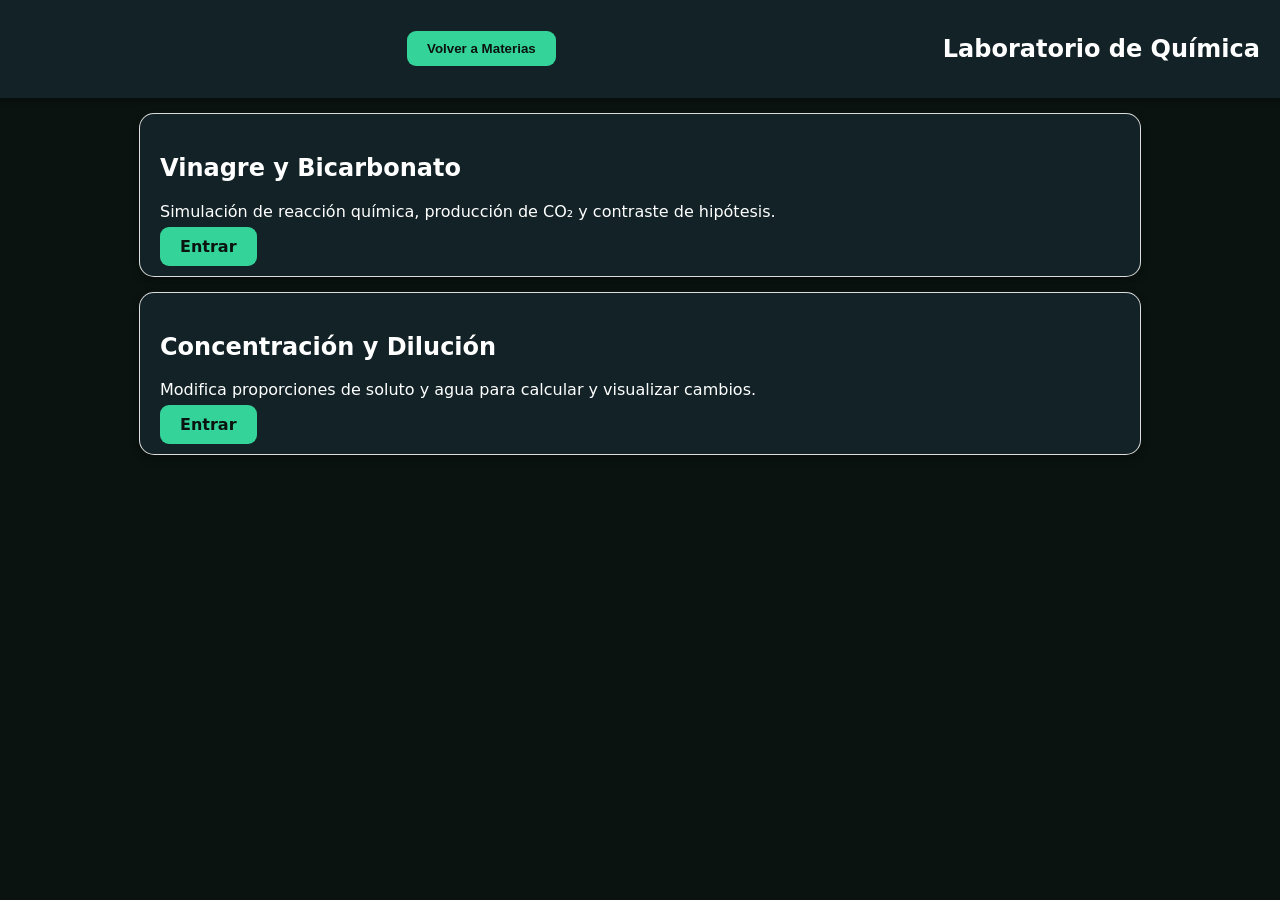
<file: index.html>
<!DOCTYPE html>
<html lang="es">
<head>
    <meta charset="UTF-8">
    <meta name="viewport" content="width=device-width, initial-scale=1.0">
    <title>Laboratorio de Química - LabPocket</title>
    <link rel="stylesheet" href="../styles.css">
</head>
<body>
    <div id="app-container">
        <!-- Navegación para volver al inicio -->
        <nav class="lab-nav">
            <button class="btn-back" onclick="location.href='../index.html'">Volver a Materias</button>
            <h2>Laboratorio de Química</h2>
        </nav>

        
        
            <div class="subject-card active" onclick="location.href='bicarbonato.html'">
                <h2>Vinagre y Bicarbonato</h2>
                <p>Simulación de reacción química, producción de CO₂ y contraste de hipótesis.</p>
                <span class="badge available">Entrar</span>
            </div>
            
            <div class="subject-card active" onclick="location.href='dilucion.html'">
                <h2>Concentración y Dilución</h2>
                <p>Modifica proporciones de soluto y agua para calcular y visualizar cambios.</p>
                <span class="badge available">Entrar</span>
            </div>
        
    </div>
</body>
</html>
</file>
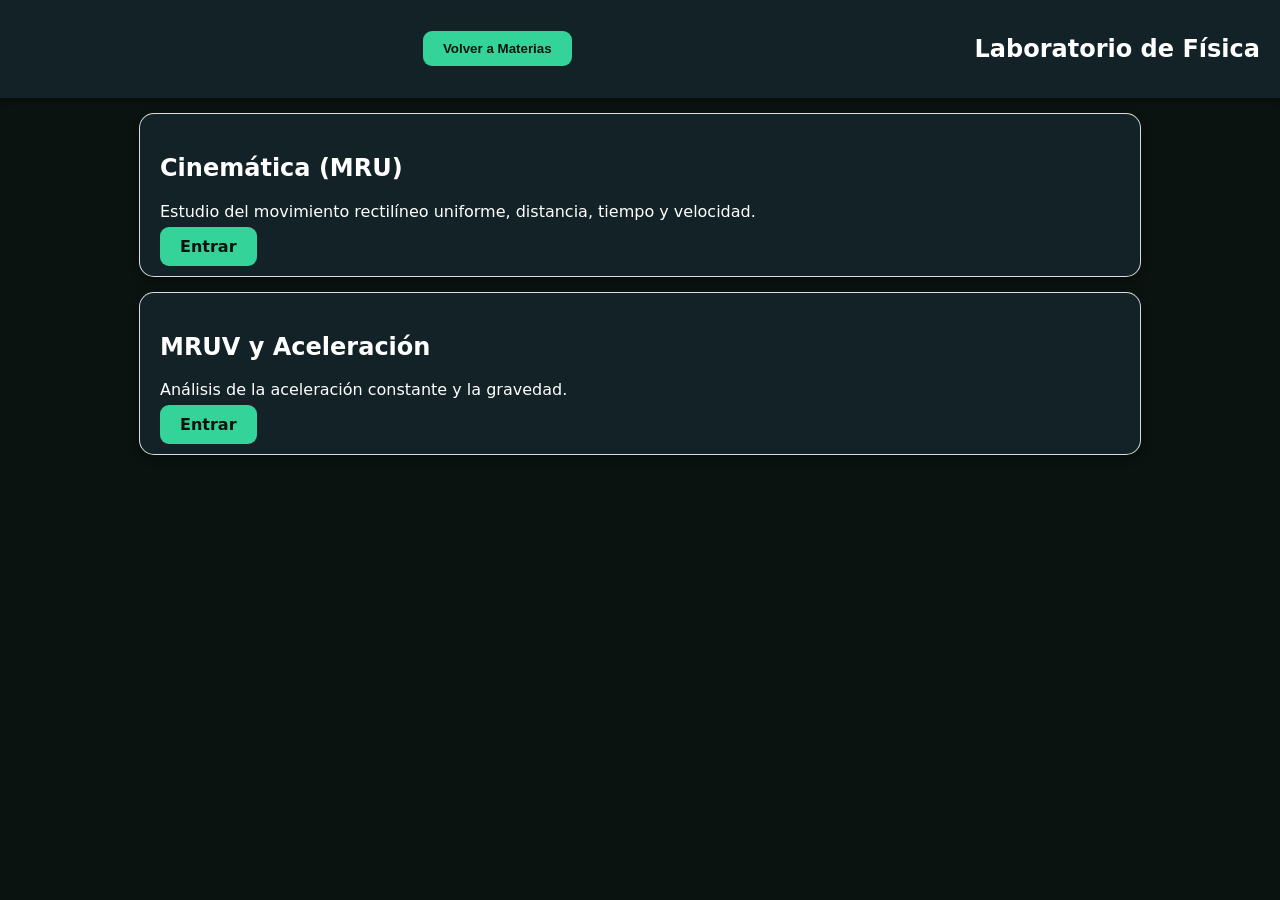
<file: fisica/index.html>
<!DOCTYPE html>
<html lang="es">
<head>
    <meta charset="UTF-8">
    <meta name="viewport" content="width=device-width, initial-scale=1.0">
    <title>Laboratorio de Física</title>
    <link rel="stylesheet" href="../styles.css">
</head>
<body>
    <div id="app-container">
        <!-- Barra de navegación para volver al inicio global -->
        <nav class="lab-nav">
            <button class="btn-back" onclick="location.href='../index.html'">Volver a Materias</button>
            <h2>Laboratorio de Física</h2>
        </nav>

        
        
            <div class="subject-card active" onclick="location.href='mru.html'">
                <h2>Cinemática (MRU)</h2>
                <p>Estudio del movimiento rectilíneo uniforme, distancia, tiempo y velocidad.</p>
                <span class="badge available">Entrar</span>
            </div>

            <!-- Tema futuro preparado -->
            <div class="subject-card disabled">
                <h2>MRUV y Aceleración</h2>
                <p>Análisis de la aceleración constante y la gravedad.</p>
                <span class="badge locked">Entrar</span>
            </div>
        
    </div>
</body>
</html>
</file>
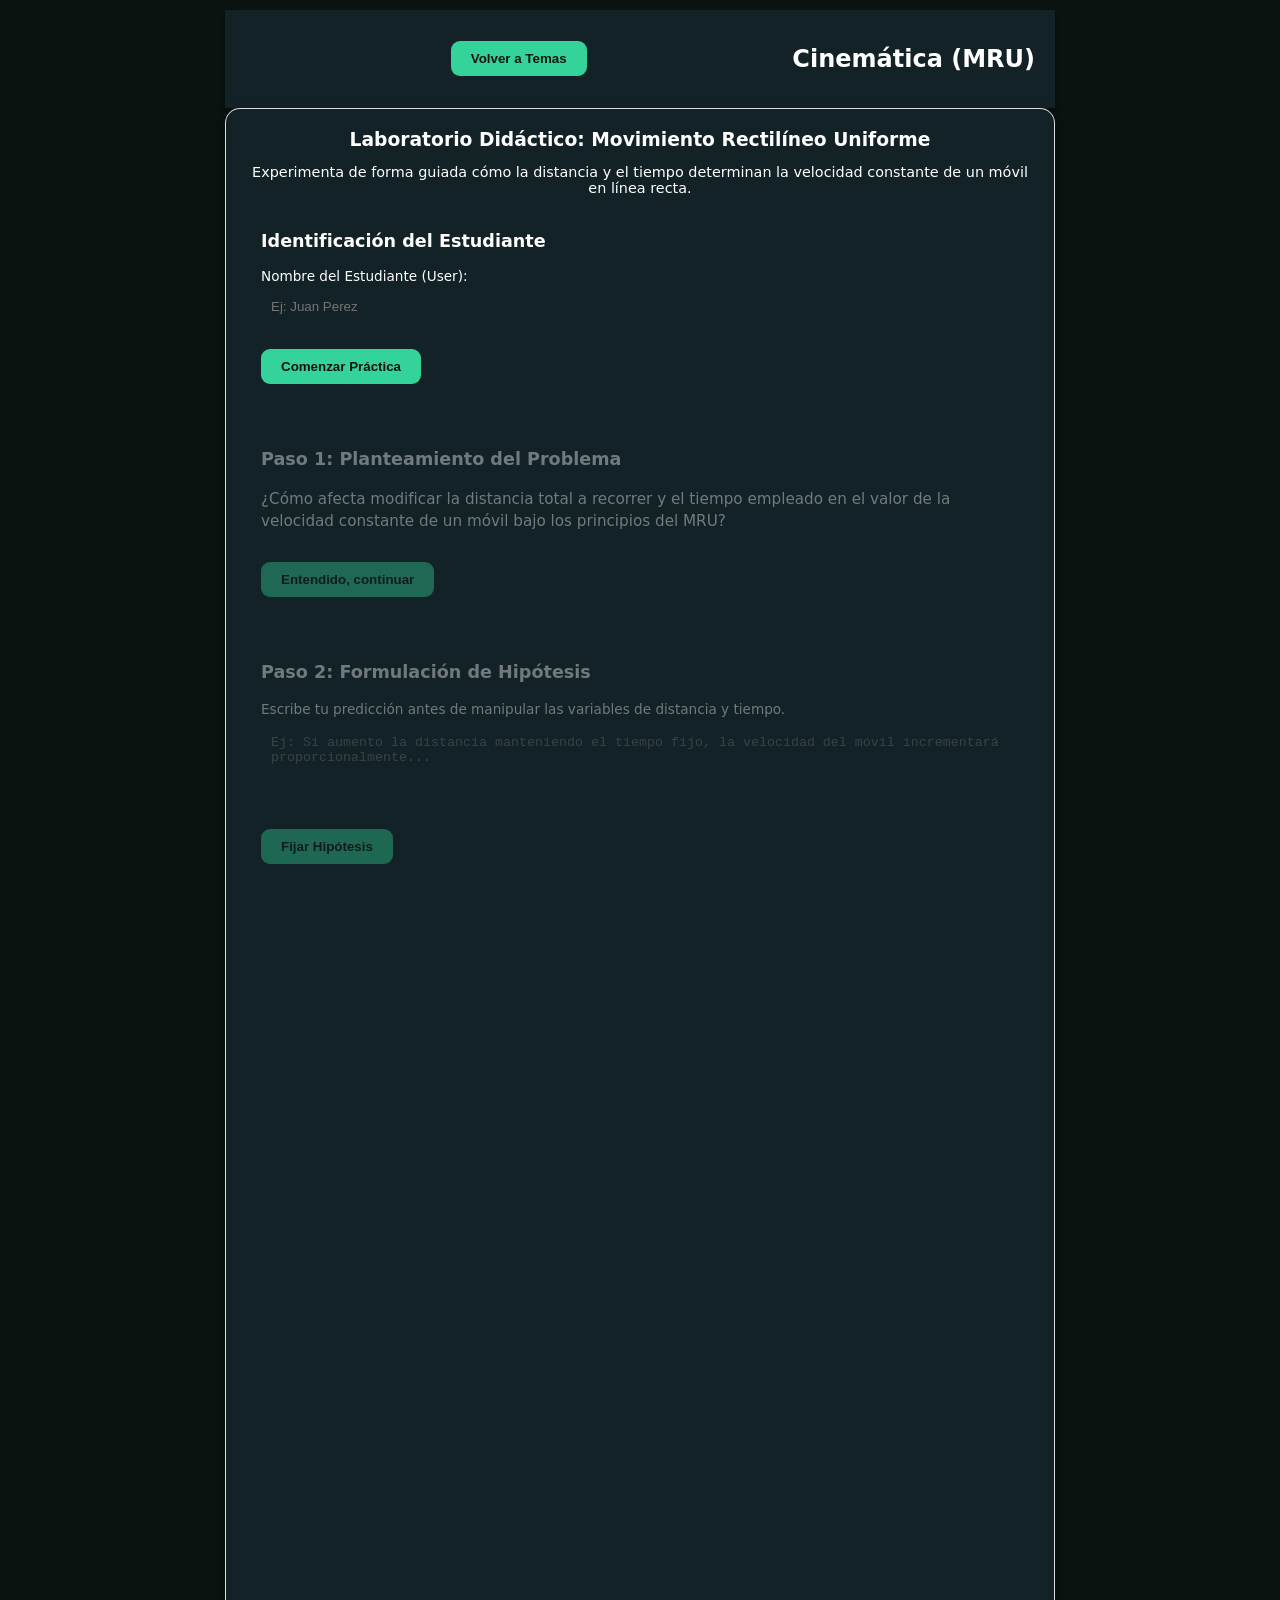
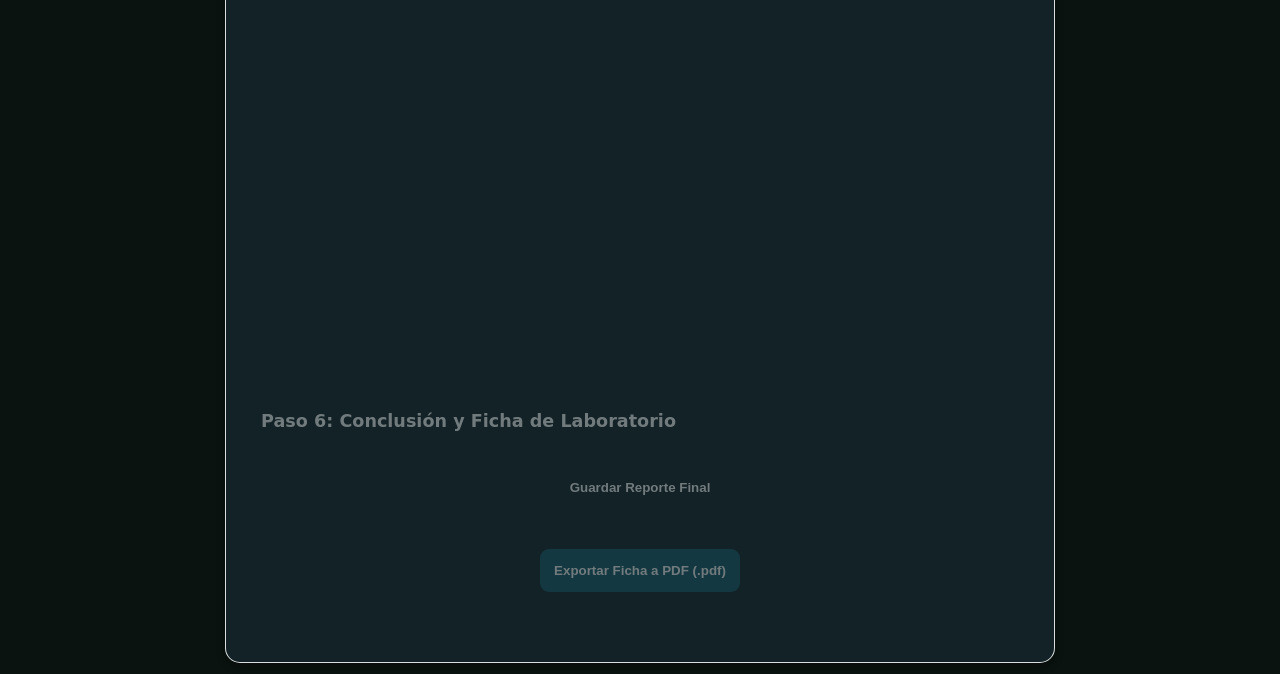
<file: fisica/mru.html>
<!DOCTYPE html>
<html lang="es">
<head>
    <meta charset="UTF-8">
    <meta name="viewport" content="width=device-width, initial-scale=1.0">
    <title>Laboratorio - Cinemática (MRU)</title>
    <link rel="stylesheet" href="../styles.css">
    <style>
        .experiment-card { max-width: 850px; width: 100%; margin: 0 auto; text-align: left; box-sizing: border-box; }
        .experiment-card h3 { text-align: center; color: var(--accent-cyan); margin-bottom: 5px; }
        .step-box { background: var(--bg-color); border: 1px solid var(--border-color); padding: 15px; border-radius: 10px; margin-bottom: 20px; box-sizing: border-box; overflow: hidden; }
        .step-title { color: var(--accent-purple); font-weight: bold; margin-bottom: 12px; font-size: 1.1rem; border-bottom: 1px solid var(--border-color); padding-bottom: 5px; }
        
        .lab-workspace-grid {
            display: grid;
            grid-template-columns: 1fr 1fr;
            gap: 15px;
            align-items: center;
            width: 100%;
            box-sizing: border-box;
        }
        @media (max-width: 768px) {
            .lab-workspace-grid { grid-template-columns: 1fr; }
            body { padding: 10px; }
            .experiment-card { padding: 5px; }
        }
        .canvas-container {
            display: flex;
            flex-direction: column;
            align-items: center;
            background: rgba(13, 17, 23, 0.6);
            border: 1px solid var(--border-color);
            padding: 10px;
            border-radius: 8px;
            width: 100%;
            box-sizing: border-box;
            overflow: hidden;
        }
        canvas {
            max-width: 100%;
            height: auto;
        }
        .formula-box {
            background: var(--bg-color);
            border: 1px solid var(--border-color);
            padding: 12px;
            border-radius: 8px;
            text-align: center;
            font-size: 1.2rem;
            color: var(--accent-cyan);
            margin-bottom: 20px;
            font-family: monospace;
        }
        .input-group {
            display: flex;
            gap: 10px;
            align-items: center;
            margin-bottom: 15px;
        }
        .input-group input[type="number"] {
            background: var(--card-bg);
            border: 1px solid var(--border-color);
            color: white;
            padding: 8px;
            border-radius: 6px;
            font-size: 1rem;
            width: 90px;
            text-align: center;
        }
    </style>
</head>
<body>

    <div id="app-container" style="width: 100%; max-width: 850px; margin: 0 auto; box-sizing: border-box; padding: 10px;">
        <!-- Barra de navegación -->
        <nav class="lab-nav">
            <button class="btn-back" onclick="location.href='index.html'">Volver a Temas</button>
            <h2>Cinemática (MRU)</h2>
        </nav>

        <!-- Contenedor del experimento -->
        <main class="experiment-card">
            <h3>Laboratorio Didáctico: Movimiento Rectilíneo Uniforme</h3>
            <p style="color: var(--text-secondary); text-align: center; margin-bottom: 20px; font-size: 0.9rem;">
                Experimenta de forma guiada cómo la distancia y el tiempo determinan la velocidad constante de un móvil en línea recta.
            </p>

            <!-- REGISTRO DE USUARIO -->
            <div class="step-box" id="box-user">
                <div class="step-title">Identificación del Estudiante</div>
                <label style="display:block; font-size: 0.85rem; color: var(--text-secondary); margin-bottom: 5px;">Nombre del Estudiante (User):</label>
                <input type="text" id="input-username" placeholder="Ej: Juan Perez" style="width: 100%; padding: 10px; background: var(--card-bg); border: 1px solid var(--border-color); color: white; border-radius: 6px; margin-bottom: 10px; box-sizing: border-box;">
                <button class="btn-action" onclick="iniciarSesion()">Comenzar Práctica</button>
            </div>

            <!-- PASO 1: PROBLEMA -->
            <div class="step-box locked-step" id="step-1" style="opacity: 0.4; pointer-events: none;">
                <div class="step-title">Paso 1: Planteamiento del Problema</div>
                <p style="font-size: 0.95rem; line-height: 1.4; color: var(--text-primary);">
                    ¿Cómo afecta modificar la distancia total a recorrer y el tiempo empleado en el valor de la velocidad constante de un móvil bajo los principios del MRU?
                </p>
                <button class="btn-action" style="margin-top: 15px;" onclick="completarPaso1()">Entendido, continuar</button>
            </div>

            <!-- PASO 2: HIPÓTESIS -->
            <div class="step-box locked-step" id="step-2" style="opacity: 0.4; pointer-events: none;">
                <div class="step-title">Paso 2: Formulación de Hipótesis</div>
                <p style="font-size: 0.85rem; color: var(--text-secondary); margin-bottom: 8px;">
                    Escribe tu predicción antes de manipular las variables de distancia y tiempo.
                </p>
                <textarea id="input-hipotesis" placeholder="Ej: Si aumento la distancia manteniendo el tiempo fijo, la velocidad del móvil incrementará proporcionalmente..." style="width: 100%; height: 75px; padding: 10px; background: var(--card-bg); border: 1px solid var(--border-color); color: white; border-radius: 6px; resize: none; margin-bottom: 10px; box-sizing: border-box;"></textarea>
                <button class="btn-action" id="btn-fijar-hipotesis" onclick="fijarHipotesis()">Fijar Hipótesis</button>
            </div>

            <!-- PASO 3: EXPERIMENTACIÓN Y ANIMACIÓN -->
            <div id="step-3" class="step-box locked-step" style="opacity: 0.4; pointer-events: none;">
                <div class="step-title">Paso 3: Experimentación (Simulación MRU)</div>
                
                <div class="formula-box">
                    Fórmula: <strong>v = d / t</strong>
                </div>

                <div class="lab-workspace-grid">
                    <div class="controls-panel">
                        <label style="display:block; margin-bottom: 5px; color: var(--text-secondary);">Distancia (metros):</label>
                        <div class="input-group">
                            <input type="number" id="num-distancia" value="100" min="10" max="1000" oninput="sincronizarDesdeInput('distancia')">
                            <span style="color:var(--accent-cyan); font-weight:bold;">m</span>
                        </div>
                        <input type="range" id="range-distancia" min="20" max="500" step="10" value="100" style="width:100%; margin-bottom: 15px;" oninput="sincronizarDesdeRange('distancia')">

                        <label style="display:block; margin-bottom: 5px; color: var(--text-secondary);">Tiempo (segundos):</label>
                        <div class="input-group">
                            <input type="number" id="num-tiempo" value="10" min="1" max="120" oninput="sincronizarDesdeInput('tiempo')">
                            <span style="color:var(--accent-cyan); font-weight:bold;">s</span>
                        </div>
                        <input type="range" id="range-tiempo" min="2" max="50" step="1" value="10" style="width:100%; margin-bottom: 20px;" oninput="sincronizarDesdeRange('tiempo')">

                        <button class="btn-action" style="width: 100%; padding: 14px;" onclick="ejecutarAnimacionMRU()">🚗 Iniciar Animación y Calcular</button>
                    </div>

                    <div class="canvas-container">
                        <h4 style="color:var(--accent-cyan); margin-bottom:10px; font-size:0.95rem;">Simulación de Pista Rectilínea</h4>
                        <canvas id="mruCanvas" width="300" height="150"></canvas>
                        <p style="font-size:0.8rem; color: var(--text-secondary); margin-top: 8px;" id="status-mru-texto">Velocidad: 10.00 m/s</p>
                    </div>
                </div>
            </div>

            <!-- PASO 4: OBSERVACIÓN -->
            <div id="step-4" class="step-box locked-step" style="opacity: 0.4; pointer-events: none;">
                <div class="step-title">Paso 4: Observación de Resultados</div>
                <div id="datos-experimentales" style="background: var(--card-bg); padding: 12px; border-radius: 6px; margin-bottom: 12px; font-size: 0.9rem; color: var(--accent-cyan); word-break: break-word;"></div>
                <p style="font-size: 0.85rem; color: var(--text-secondary); margin-bottom: 8px;">
                    Redacta tus observaciones basadas en la simulación:
                </p>
                <textarea id="input-observacion" placeholder="Describe el comportamiento del móvil en la pista y la velocidad calculada..." style="width: 100%; height: 75px; padding: 10px; background: var(--card-bg); border: 1px solid var(--border-color); color: white; border-radius: 6px; resize: none; margin-bottom: 10px; box-sizing: border-box;"></textarea>
                <button class="btn-action" onclick="guardarObservacion()">Guardar Observación</button>
            </div>

            <!-- PASO 5: ANÁLISIS -->
            <div id="step-5" class="step-box locked-step" style="opacity: 0.4; pointer-events: none;">
                <div class="step-title">Paso 5: Análisis Crítico</div>
                <p style="font-size: 0.85rem; color: var(--text-secondary); margin-bottom: 8px;">
                    Contrasta tu observación con tu hipótesis inicial:
                </p>
                <textarea id="input-analisis" placeholder="Explica si tu predicción inicial fue correcta..." style="width: 100%; height: 75px; padding: 10px; background: var(--card-bg); border: 1px solid var(--border-color); color: white; border-radius: 6px; resize: none; margin-bottom: 10px; box-sizing: border-box;"></textarea>
                <button class="btn-action" onclick="guardarAnalisis()">Validar Análisis</button>
            </div>

            <!-- PASO 6: CONCLUSIÓN Y EXPORTACIÓN -->
            <div id="step-6" class="step-box locked-step" style="opacity: 0.4; pointer-events: none; border-color: var(--success);">
                <div class="step-title" style="color: var(--success);">Paso 6: Conclusión y Ficha de Laboratorio</div>
                <p id="texto-conclusion" style="font-size: 0.95rem; line-height: 1.5; margin-bottom: 15px; word-break: break-word;"></p>
                
                <div style="display: flex; flex-direction: column; gap: 10px;">
                    <button class="btn-action" style="background-color: var(--success); color: white; padding: 14px;" onclick="alert('¡Ficha de cinemática guardada correctamente en el dispositivo!')">Guardar Reporte Final</button>
                    
                    <button class="btn-action" style="background-color: #175b6a; color: white; padding: 14px;" onclick="exportarReporteMRUWord()">
                        Exportar Ficha a PDF (.pdf)
                    </button>
                </div>
            </div>
        </main>
    </div>

    <!-- Lógica JavaScript e Interactiva -->
    <script>
        let username = "";
        const canvas = document.getElementById('mruCanvas');
        const ctx = canvas.getContext('2d');

        function iniciarSesion() {
            username = document.getElementById('input-username').value;
            if(!username.trim()) {
                alert('Por favor, ingresa tu nombre de usuario para comenzar.');
                return;
            }
            document.getElementById('box-user').style.opacity = '0.6';
            document.getElementById('box-user').style.pointerEvents = 'none';
            
            let s1 = document.getElementById('step-1');
            s1.style.opacity = '1';
            s1.style.pointerEvents = 'auto';
            s1.scrollIntoView({ behavior: 'smooth' });
        }

        function completarPaso1() {
            let s1 = document.getElementById('step-1');
            s1.style.opacity = '0.6';
            s1.style.pointerEvents = 'none';

            let s2 = document.getElementById('step-2');
            s2.style.opacity = '1';
            s2.style.pointerEvents = 'auto';
            s2.scrollIntoView({ behavior: 'smooth' });
        }

        function dibujarPista(posicionX = 20) {
            ctx.clearRect(0, 0, canvas.width, canvas.height);

            // Fondo de la pista
            ctx.fillStyle = '#161b22';
            ctx.fillRect(0, 0, canvas.width, canvas.height);

            // Línea de la carretera
            ctx.strokeStyle = '#30363d';
            ctx.lineWidth = 2;
            ctx.beginPath();
            ctx.moveTo(20, 90);
            ctx.lineTo(280, 90);
            ctx.stroke();

            // Líneas discontinuas centrales
            ctx.strokeStyle = '#dda835';
            ctx.setLineDash([8, 8]);
            ctx.beginPath();
            ctx.moveTo(20, 90);
            ctx.lineTo(280, 90);
            ctx.stroke();
            ctx.setLineDash([]);

            // Dibujar el vehículo
            let carW = 40;
            let carH = 20;
            let carY = 80;

            ctx.fillStyle = '#58a6ff';
            ctx.fillRect(posicionX, carY - 12, carW, carH);
            ctx.fillStyle = '#1f6feb';
            ctx.fillRect(posicionX + 8, carY - 20, 22, 10);

            ctx.fillStyle = '#c9d1d9';
            ctx.beginPath();
            ctx.arc(posicionX + 10, carY + 8, 5, 0, Math.PI * 2);
            ctx.arc(posicionX + 30, carY + 8, 5, 0, Math.PI * 2);
            ctx.fill();

            // Marcadores de inicio y meta
            ctx.fillStyle = '#3fb950';
            ctx.fillRect(20, 50, 4, 50);
            ctx.fillStyle = '#f85149';
            ctx.fillRect(276, 50, 4, 50);
        }

        // Sincronización entre input numérico y barra deslizante
        function sincronizarDesdeInput(tipo) {
            let val = parseFloat(document.getElementById(`num-${tipo}`).value);
            if (!isNaN(val)) {
                document.getElementById(`range-${tipo}`).value = val;
                actualizarVariablesEnVivo();
            }
        }

        function sincronizarDesdeRange(tipo) {
            let val = document.getElementById(`range-${tipo}`).value;
            document.getElementById(`num-${tipo}`).value = val;
            actualizarVariablesEnVivo();
        }

        actualizarVariablesEnVivo();

        function actualizarVariablesEnVivo() {
            let d = parseFloat(document.getElementById('num-distancia').value) || 0;
            let t = parseFloat(document.getElementById('num-tiempo').value) || 1;

            if (t <= 0) t = 1;

            let v = d / t;
            document.getElementById('status-mru-texto').innerText = `Velocidad calculada: ${v.toFixed(2)} m/s`;
            dibujarPista(20);
        }

        function fijarHipotesis() {
            let hipotesis = document.getElementById('input-hipotesis').value;
            if(!hipotesis.trim()) {
                alert('Por favor, escribe tu hipótesis antes de fijarla.');
                return;
            }

            let campo = document.getElementById('input-hipotesis');
            campo.disabled = true;
            campo.style.backgroundColor = '#0d1117';
            campo.style.color = 'var(--text-secondary)';

            let s2 = document.getElementById('step-2');
            s2.style.opacity = '0.6';
            s2.style.pointerEvents = 'none';

            let s3 = document.getElementById('step-3');
            s3.style.opacity = '1';
            s3.style.pointerEvents = 'auto';
            s3.scrollIntoView({ behavior: 'smooth' });
        }

        function ejecutarAnimacionMRU() {
            let d = parseFloat(document.getElementById('num-distancia').value);
            let t = parseFloat(document.getElementById('num-tiempo').value);

            if (t <= 0 || isNaN(d) || isNaN(t)) {
                alert('Introduce valores válidos mayores a cero.');
                return;
            }

            let velocidad = d / t;
            let startX = 20;
            let endX = 255;
            let currentX = startX;
            let totalFrames = 60;
            let frame = 0;

            let animTimer = setInterval(() => {
                frame++;
                currentX = startX + (endX - startX) * (frame / totalFrames);
                dibujarPista(currentX);

                if (frame >= totalFrames) {
                    clearInterval(animTimer);

                    let s3 = document.getElementById('step-3');
                    s3.style.opacity = '0.6';
                    s3.style.pointerEvents = 'none';

                    let s4 = document.getElementById('step-4');
                    s4.style.opacity = '1';
                    s4.style.pointerEvents = 'auto';

                    document.getElementById('datos-experimentales').innerHTML = `
                        <b>Datos del Ensayo Registrados:</b><br>
                        • Distancia recorrida: <b>${d} m</b><br>
                        • Tiempo empleado: <b>${t} s</b><br>
                        • Velocidad constante resultante (v = d/t): <b>${velocidad.toFixed(2)} m/s</b>
                    `;
                    s4.scrollIntoView({ behavior: 'smooth' });
                }
            }, 25);
        }

        function guardarObservacion() {
            let obs = document.getElementById('input-observacion').value;
            if(!obs.trim()) {
                alert('Por favor, redacta tu observación.');
                return;
            }
            let s4 = document.getElementById('step-4');
            s4.style.opacity = '0.6';
            s4.style.pointerEvents = 'none';

            let s5 = document.getElementById('step-5');
            s5.style.opacity = '1';
            s5.style.pointerEvents = 'auto';
            s5.scrollIntoView({ behavior: 'smooth' });
        }

        function guardarAnalisis() {
            let analisis = document.getElementById('input-analisis').value;
            if(!analisis.trim()) {
                alert('Por favor, redacta tu análisis.');
                return;
            }
            let s5 = document.getElementById('step-5');
            s5.style.opacity = '0.6';
            s5.style.pointerEvents = 'none';

            let s6 = document.getElementById('step-6');
            s6.style.opacity = '1';
            s6.style.pointerEvents = 'auto';

            document.getElementById('texto-conclusion').innerHTML = `
                <b>Ficha Final de Cinemática - Estudiante: ${username}</b><br>
                • <b>Hipótesis planteada:</b> "${document.getElementById('input-hipotesis').value}"<br>
                • <b>Observación del estudiante:</b> "${document.getElementById('input-observacion').value}"<br>
                • <b>Análisis crítico:</b> "${analisis}"<br><br>
                <b>Conclusión Científica:</b> En el Movimiento Rectilíneo Uniforme (MRU), la velocidad permanece constante al recorrer distancias iguales en tiempos iguales, cumpliendo estrictamente con la relación matemática v = d / t.
            `;
            s6.scrollIntoView({ behavior: 'smooth' });
        }

        function exportarReporteMRUWord() {
            let username = document.getElementById('input-username').value || "Estudiante";
            let hipotesis = document.getElementById('input-hipotesis').value || "No registrada";
            let distancia = document.getElementById('num-distancia').value;
            let tiempo = document.getElementById('num-tiempo').value;
            let velocidad = (parseFloat(distancia) / parseFloat(tiempo)).toFixed(2);
            let observacion = document.getElementById('input-observacion').value || "Sin observaciones";
            let analisis = document.getElementById('input-analisis').value || "Sin análisis";
            
            let contenidoHtml = `
                <html xmlns:o="urn:schemas-microsoft-com:office:office" xmlns:w="urn:schemas-microsoft-com:office:word" xmlns="http://www.w3.org/TR/REC-html40">
                <head>
                    <meta charset="utf-8">
                    <title>Ficha de Cinemática - VirtuaLab</title>
                    <style>
                        body { font-family: 'Segoe UI', Arial, sans-serif; color: #333; line-height: 1.6; padding: 20px; }
                        h1 { color: #0b3948; text-align: center; border-bottom: 2px solid #dda835; padding-bottom: 10px; }
                        h2 { color: #114b5f; margin-top: 20px; }
                        .seccion { background: #f9f9f9; border: 1px solid #ddd; padding: 15px; margin-bottom: 15px; border-radius: 6px; }
                        .footer { font-size: 0.85rem; color: #666; text-align: center; margin-top: 30px; border-top: 1px solid #ccc; padding-top: 10px; }
                    </style>
                </head>
                <body>
                    <h1>VirtuaLab - Ficha Experimental de Física (MRU)</h1>
                    
                    <div class="seccion">
                        <p><strong>Estudiante:</strong> ${username}</p>
                        <p><strong>Fecha de Ejecución:</strong> ${new Date().toLocaleDateString()} ${new Date().toLocaleTimeString()}</p>
                    </div>

                    <h2>1. Planteamiento e Hipótesis</h2>
                    <div class="seccion">
                        <p><strong>Hipótesis planteada:</strong></p>
                        <p><em>"${hipotesis}"</em></p>
                    </div>

                    <h2>2. Datos de Experimentación (MRU)</h2>
                    <div class="seccion">
                        <ul>
                            <li><strong>Distancia recorrida (d):</strong> ${distancia} m</li>
                            <li><strong>Tiempo empleado (t):</strong> ${tiempo} s</li>
                            <li><strong>Velocidad constante resultante (v = d/t):</strong> ${velocidad} m/s</li>
                        </ul>
                    </div>

                    <h2>3. Observaciones del Estudiante</h2>
                    <div class="seccion">
                        <p>${observacion}</p>
                    </div>

                    <h2>4. Análisis Crítico</h2>
                    <div class="seccion">
                        <p>${analisis}</p>
                    </div>

                    <h2>5. Conclusión Científica</h2>
                    <div class="seccion">
                        <p>En el Movimiento Rectilíneo Uniforme (MRU), la velocidad permanece constante al recorrer distancias iguales en tiempos iguales, cumpliendo estrictamente con la relación matemática v = d / t.</p>
                    </div>

                    <h2>Verificación de la Solución</h2>
                    <p><em>Criterio de éxito:</em> El valor de la velocidad se calculó correctamente a partir de la distancia y el tiempo, y la animación del vehículo recorrió la pista de forma proporcional a los datos introducidos.</p>

                    <div class="footer">
                        Generado automáticamente desde VirtuaLab PWA - Modo Offline.
                    </div>
                </body>
                </html>
            `;

            let blob = new Blob(['\ufeff' + contenidoHtml], {
                type: 'application/msword'
            });

            let url = URL.createObjectURL(blob);
            let a = document.createElement('a');
            a.href = url;
            a.download = `Reporte_MRU_${username.replace(/\s+/g, '_')}.pdf`;
            document.body.appendChild(a);
            a.click();
            document.body.removeChild(a);
            URL.revokeObjectURL(url);
        }
    </script>
</body>
</html>
</file>
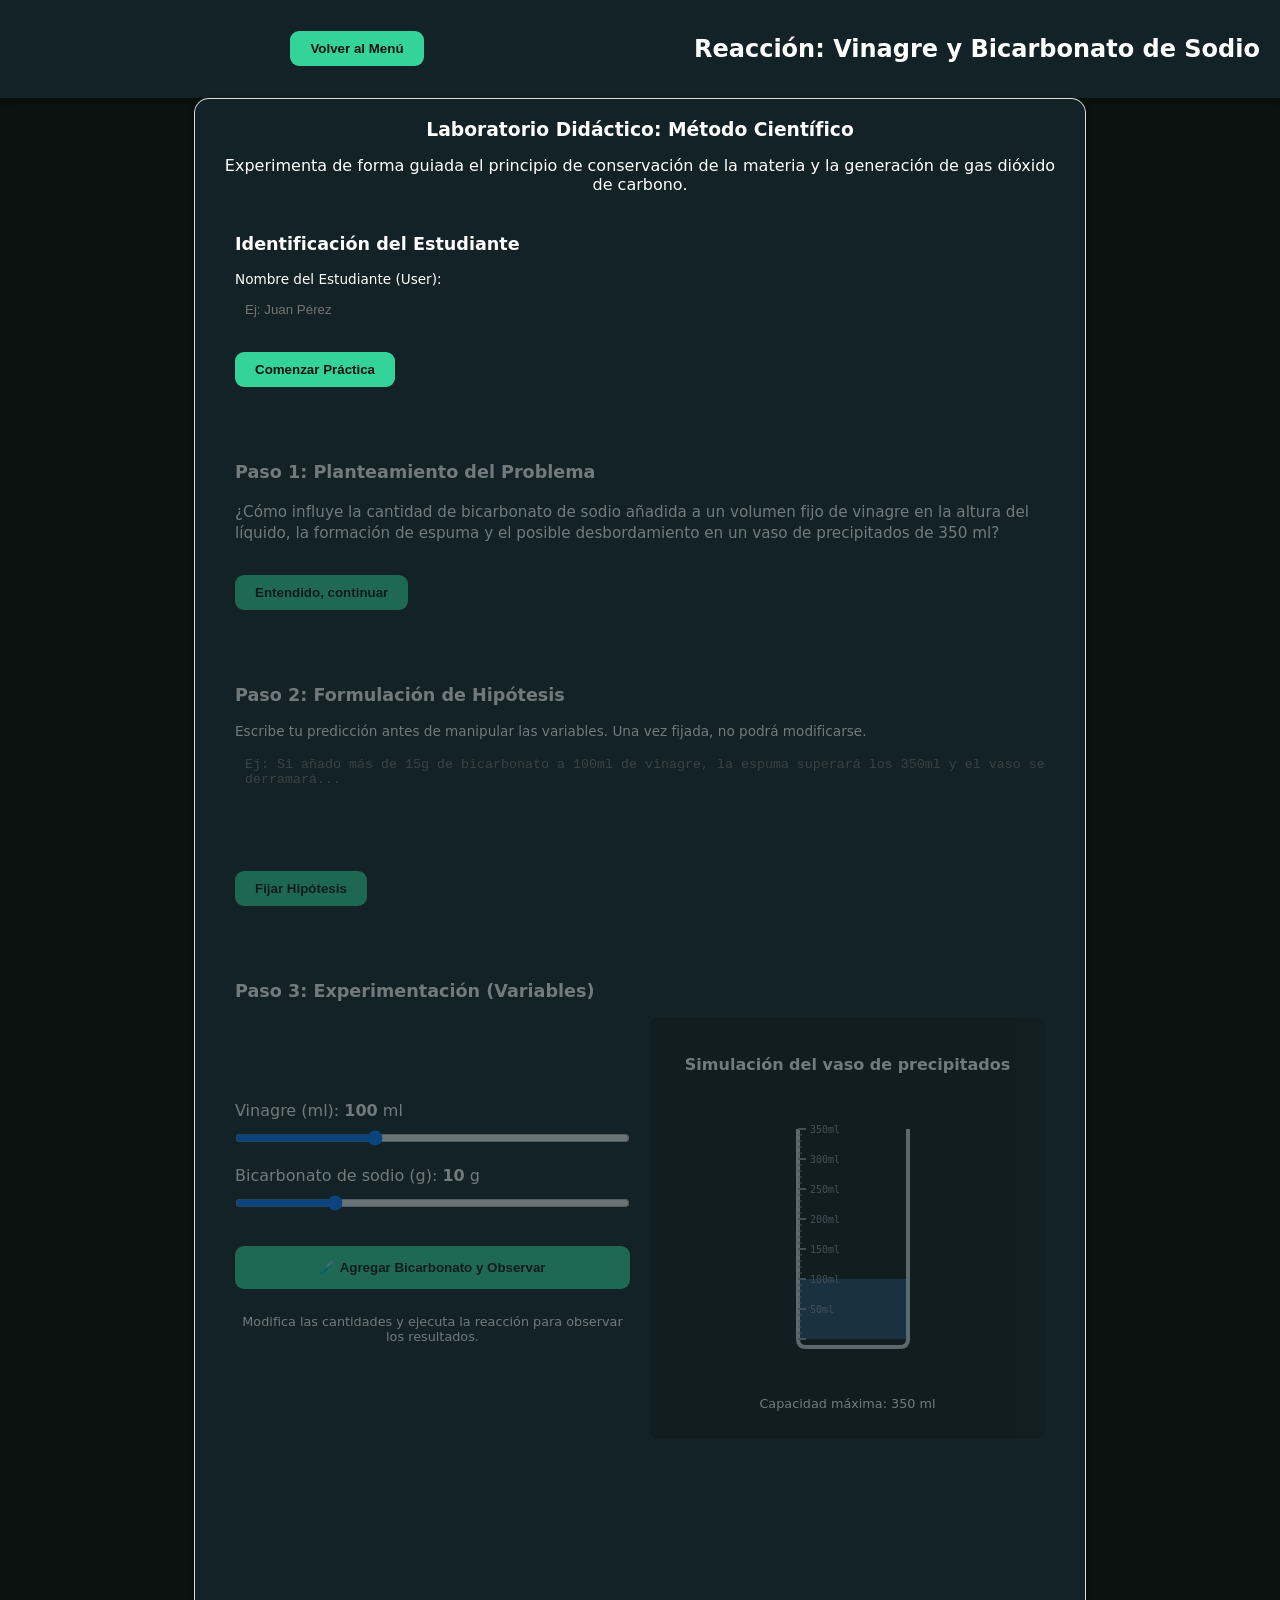
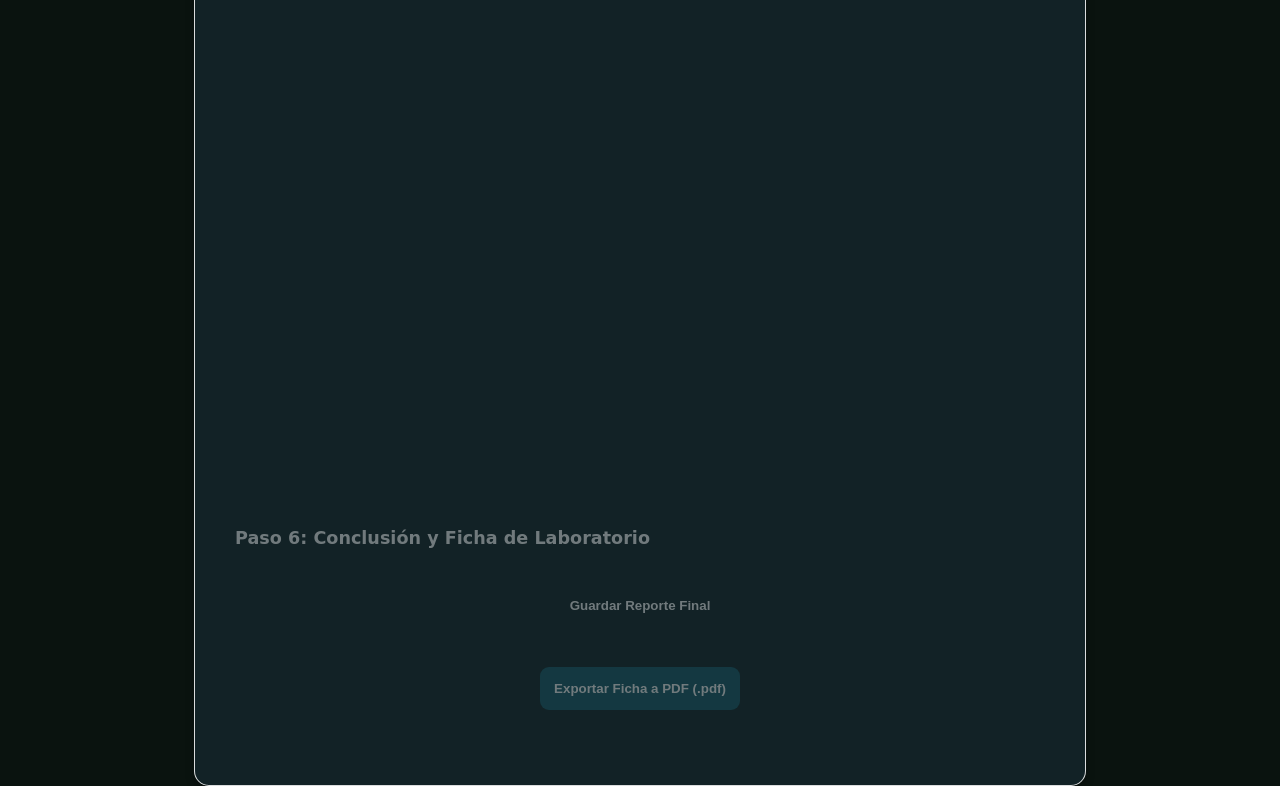
<file: quimica/bicarbonato.html>
<!DOCTYPE html>
<html lang="es">
<head>
    <meta charset="UTF-8">
    <meta name="viewport" content="width=device-width, initial-scale=1.0">
    <title>Laboratorio - Reacción Vinagre y Bicarbonato</title>
    <link rel="stylesheet" href="../styles.css">
    <style>
        .experiment-card { max-width: 850px; margin: 0 auto; text-align: left; }
        .experiment-card h3 { text-align: center; color: var(--accent-cyan); margin-bottom: 5px; }
        .step-box { background: var(--bg-color); border: 1px solid var(--border-color); padding: 20px; border-radius: 10px; margin-bottom: 20px; }
        .step-title { color: var(--accent-purple); font-weight: bold; margin-bottom: 12px; font-size: 1.1rem; border-bottom: 1px solid var(--border-color); padding-bottom: 5px; }
        
        .lab-workspace-grid {
            display: grid;
            grid-template-columns: 1fr 1fr;
            gap: 20px;
            align-items: center;
        }
        @media (max-width: 768px) {
            .lab-workspace-grid { grid-template-columns: 1fr; }
        }
        .canvas-container {
            display: flex;
            flex-direction: column;
            align-items: center;
            background: rgba(13, 17, 23, 0.6);
            border: 1px solid var(--border-color);
            padding: 15px;
            border-radius: 8px;
        }
    </style>
</head>
<body>
    <div id="app-container">
        <nav class="lab-nav">
            <button class="btn-back" onclick="location.href='index.html'">Volver al Menú</button>
            <h2>Reacción: Vinagre y Bicarbonato de Sodio</h2>
        </nav>

        <main class="experiment-card">
            <h3>Laboratorio Didáctico: Método Científico</h3>
            <p style="color: var(--text-secondary); text-align: center; margin-bottom: 20px;">
                Experimenta de forma guiada el principio de conservación de la materia y la generación de gas dióxido de carbono.
            </p>

            <!-- REGISTRO DE USUARIO -->
            <div class="step-box" id="box-user">
                <div class="step-title">Identificación del Estudiante</div>
                <label style="display:block; font-size: 0.85rem; color: var(--text-secondary); margin-bottom: 5px;">Nombre del Estudiante (User):</label>
                <input type="text" id="input-username" placeholder="Ej: Juan Pérez" style="width: 100%; padding: 10px; background: var(--card-bg); border: 1px solid var(--border-color); color: white; border-radius: 6px; margin-bottom: 10px;">
                <button class="btn-action" onclick="iniciarSesion()">Comenzar Práctica</button>
            </div>

            <!-- PASO 1: PROBLEMA -->
            <div class="step-box locked-step" id="step-1" style="opacity: 0.4; pointer-events: none;">
                <div class="step-title">Paso 1: Planteamiento del Problema</div>
                <p style="font-size: 0.95rem; line-height: 1.4; color: var(--text-primary);">
                    ¿Cómo influye la cantidad de bicarbonato de sodio añadida a un volumen fijo de vinagre en la altura del líquido, la formación de espuma y el posible desbordamiento en un vaso de precipitados de 350 ml?
                </p>
                <button class="btn-action" style="margin-top: 15px;" onclick="completarPaso1()">Entendido, continuar</button>
            </div>

            <!-- PASO 2: HIPÓTESIS -->
            <div class="step-box locked-step" id="step-2" style="opacity: 0.4; pointer-events: none;">
                <div class="step-title">Paso 2: Formulación de Hipótesis</div>
                <p style="font-size: 0.85rem; color: var(--text-secondary); margin-bottom: 8px;">
                    Escribe tu predicción antes de manipular las variables. Una vez fijada, no podrá modificarse.
                </p>
                <textarea id="input-hipotesis" placeholder="Ej: Si añado más de 15g de bicarbonato a 100ml de vinagre, la espuma superará los 350ml y el vaso se derramará..." style="width: 100%; height: 75px; padding: 10px; background: var(--card-bg); border: 1px solid var(--border-color); color: white; border-radius: 6px; resize: none; margin-bottom: 10px;"></textarea>
                <button class="btn-action" id="btn-fijar-hipotesis" onclick="fijarHipotesis()">Fijar Hipótesis</button>
            </div>

            <!-- PASO 3: EXPERIMENTACIÓN -->
            <div id="step-3" class="step-box locked-step" style="opacity: 0.4; pointer-events: none;">
                <div class="step-title">
                    Paso 3: Experimentación (Variables)
                </div>

                <div class="lab-workspace-grid">
                    <!-- PANEL DE CONTROLES -->
                    <div class="controls-panel">
                        <label>
                            Vinagre (ml):
                            <strong id="val-vin">100</strong> ml
                        </label>

                        <input
                            type="range"
                            id="range-vinagre"
                            min="20"
                            max="250"
                            step="10"
                            value="100"
                            style="width:100%; margin:10px 0 20px;"
                            oninput="actualizarVariablesEnVivo()"
                        >

                        <label>
                            Bicarbonato de sodio (g):
                            <strong id="val-bic">10</strong> g
                        </label>

                        <input
                            type="range"
                            id="range-bicarbonato"
                            min="2"
                            max="35"
                            step="2"
                            value="10"
                            style="width:100%; margin:10px 0 25px;"
                            oninput="actualizarVariablesEnVivo()"
                        >

                        <!-- BOTÓN DE EXPERIMENTACIÓN -->
                        <button
                            class="btn-action"
                            id="btn-reaccion"
                            style="width:100%; padding:14px; margin-top:10px;"
                            onclick="ejecutarReaccionRealista()">
                            🧪 Agregar Bicarbonato y Observar
                        </button>

                        <p style="font-size:0.8rem; color:var(--text-secondary); text-align:center; margin-top:10px;">
                            Modifica las cantidades y ejecuta la reacción para observar los resultados.
                        </p>
                    </div>

                    <!-- VISUALIZACIÓN DEL EXPERIMENTO -->
                    <div class="canvas-container">
                        <h4 style="color:var(--accent-cyan); margin-bottom:10px;">
                            Simulación del vaso de precipitados
                        </h4>
                        <canvas id="beakerCanvas" width="220" height="300"></canvas>
                        <p style="font-size:0.8rem; color:var(--text-secondary);">
                            Capacidad máxima: 350 ml
                        </p>
                    </div>
                </div>
            </div>

            <!-- PASO 4: OBSERVACIÓN -->
            <div id="step-4" class="step-box locked-step" style="opacity: 0.4; pointer-events: none;">
                <div class="step-title">Paso 4: Observación de Resultados</div>
                <div id="datos-experimentales" style="background: var(--card-bg); padding: 12px; border-radius: 6px; margin-bottom: 12px; font-size: 0.9rem; color: var(--accent-cyan);"></div>
                <p style="font-size: 0.85rem; color: var(--text-secondary); margin-bottom: 8px;">
                    Redacta tus observaciones basándote en los datos del ensayo:
                </p>
                <textarea id="input-observacion" placeholder="Describe qué viste en el vaso, el nivel alcanzado y el comportamiento del gas..." style="width: 100%; height: 75px; padding: 10px; background: var(--card-bg); border: 1px solid var(--border-color); color: white; border-radius: 6px; resize: none; margin-bottom: 10px;"></textarea>
                <button class="btn-action" onclick="guardarObservacion()">Guardar Observación</button>
            </div>

            <!-- PASO 5: ANÁLISIS -->
            <div id="step-5" class="step-box locked-step" style="opacity: 0.4; pointer-events: none;">
                <div class="step-title">Paso 5: Análisis Crítico</div>
                <p style="font-size: 0.85rem; color: var(--text-secondary); margin-bottom: 8px;">
                    Contrasta tu observación con tu hipótesis inicial planteada en el Paso 2:
                </p>
                <textarea id="input-analisis" placeholder="Explica si se cumplió tu predicción..." style="width: 100%; height: 75px; padding: 10px; background: var(--card-bg); border: 1px solid var(--border-color); color: white; border-radius: 6px; resize: none; margin-bottom: 10px;"></textarea>
                <button class="btn-action" onclick="guardarAnalisis()">Validar Análisis</button>
            </div>

            <!-- PASO 6: CONCLUSIÓN Y EXPORTACIÓN -->
            <div id="step-6" class="step-box locked-step" style="opacity: 0.4; pointer-events: none; border-color: var(--success);">
                <div class="step-title" style="color: var(--success);">Paso 6: Conclusión y Ficha de Laboratorio</div>
                <p id="texto-conclusion" style="font-size: 0.95rem; line-height: 1.5; margin-bottom: 15px;"></p>
                
                <div style="display: flex; flex-direction: column; gap: 10px;">
                    <button class="btn-action" style="background-color: var(--success); color: white; padding: 14px;" onclick="alert('¡Ficha de laboratorio guardada correctamente en el dispositivo en modo offline!')">Guardar Reporte Final</button>
                    
                    <button class="btn-action" style="background-color: #175b6a; color: white; padding: 14px;" onclick="exportarReporteWord()">
                        Exportar Ficha a PDF (.pdf)
                    </button>
                </div>
            </div>
        </main>
    </div>

    <script>
        let username = "";
        const canvas = document.getElementById('beakerCanvas');
        const ctx = canvas.getContext('2d');
        const MAX_CAPACIDAD = 350; // ml

        function iniciarSesion() {
            username = document.getElementById('input-username').value;
            if(!username.trim()) {
                alert('Por favor, ingresa tu nombre de usuario para comenzar.');
                return;
            }
            document.getElementById('box-user').style.opacity = '0.6';
            document.getElementById('box-user').style.pointerEvents = 'none';
            
            let s1 = document.getElementById('step-1');
            s1.style.opacity = '1';
            s1.style.pointerEvents = 'auto';
        }

        function completarPaso1() {
            let s1 = document.getElementById('step-1');
            s1.style.opacity = '0.6';
            s1.style.pointerEvents = 'none';

            let s2 = document.getElementById('step-2');
            s2.style.opacity = '1';
            s2.style.pointerEvents = 'auto';
        }

        function dibujarVaso(nivelLiquidoMl, nivelEspumaMl) {
            ctx.clearRect(0, 0, canvas.width, canvas.height);

            let x = 60;
            let yTop = 45;
            let ancho = 110;
            let altoMax = 210;

            let hLiquido = Math.min((nivelLiquidoMl / MAX_CAPACIDAD) * altoMax, altoMax);
            let yLiquido = (yTop + altoMax) - hLiquido;
            ctx.fillStyle = 'rgba(88, 166, 255, 0.35)';
            ctx.fillRect(x, yLiquido, ancho, hLiquido);

            if (nivelEspumaMl > 0) {
                let hEspumaTotal = ((nivelLiquidoMl + nivelEspumaMl) / MAX_CAPACIDAD) * altoMax;
                let hEspumaVisual = Math.min(hEspumaTotal, altoMax);
                let yEspuma = (yTop + altoMax) - hEspumaVisual;
                
                ctx.fillStyle = 'rgba(255, 255, 255, 0.85)';
                ctx.fillRect(x, yEspuma, ancho, (yTop + altoMax) - yEspuma);

                if (nivelLiquidoMl + nivelEspumaMl > MAX_CAPACIDAD) {
                    ctx.fillStyle = 'rgba(255, 255, 255, 0.9)';
                    ctx.beginPath();
                    ctx.arc(x - 4, yTop + 5, 5, 0, Math.PI * 2);
                    ctx.arc(x - 8, yTop + 18, 7, 0, Math.PI * 2);
                    ctx.fill();
                    ctx.beginPath();
                    ctx.arc(x + ancho + 4, yTop + 5, 5, 0, Math.PI * 2);
                    ctx.arc(x + ancho + 8, yTop + 20, 8, 0, Math.PI * 2);
                    ctx.fill();
                }
            }

            ctx.strokeStyle = '#c9d1d9';
            ctx.lineWidth = 4;
            ctx.beginPath();
            ctx.moveTo(x, yTop);
            ctx.lineTo(x, yTop + altoMax);
            ctx.quadraticCurveTo(x, yTop + altoMax + 8, x + 8, yTop + altoMax + 8);
            ctx.lineTo(x + ancho - 8, yTop + altoMax + 8);
            ctx.quadraticCurveTo(x + ancho, yTop + altoMax + 8, x + ancho, yTop + altoMax);
            ctx.lineTo(x + ancho, yTop);
            ctx.stroke();

            ctx.fillStyle = '#8b949e';
            ctx.font = '10px monospace';
            for (let ml = 0; ml <= MAX_CAPACIDAD; ml += 10) {
                let yTick = (yTop + altoMax) - (ml / MAX_CAPACIDAD) * altoMax;
                let esPrincipal = (ml % 50 === 0);
                let largoLinea = esPrincipal ? 8 : 4;

                ctx.beginPath();
                ctx.moveTo(x, yTick);
                ctx.lineTo(x + largoLinea, yTick);
                ctx.strokeStyle = '#8b949e';
                ctx.lineWidth = esPrincipal ? 2 : 1;
                ctx.stroke();

                if (esPrincipal && ml > 0) {
                    ctx.fillText(ml + 'ml', x + 12, yTick + 4);
                }
            }
        }

        actualizarVariablesEnVivo();

        function actualizarVariablesEnVivo() {
            let vin = parseInt(document.getElementById('range-vinagre').value);
            document.getElementById('val-vin').innerText = vin;
            document.getElementById('val-bic').innerText = document.getElementById('range-bicarbonato').value;
            dibujarVaso(vin, 0);
        }

        function fijarHipotesis() {
            let hipotesis = document.getElementById('input-hipotesis').value;
            if(!hipotesis.trim()) {
                alert('Por favor, escribe tu hipótesis antes de fijarla.');
                return;
            }

            let campo = document.getElementById('input-hipotesis');
            campo.disabled = true;
            campo.style.backgroundColor = '#0d1117';
            campo.style.color = 'var(--text-secondary)';

            let s2 = document.getElementById('step-2');
            s2.style.opacity = '0.6';
            s2.style.pointerEvents = 'none';

            let s3 = document.getElementById('step-3');
            s3.style.opacity = '1';
            s3.style.pointerEvents = 'auto';
        }

        function ejecutarReaccionRealista() {
            let vin = parseInt(document.getElementById('range-vinagre').value);
            let bic = parseInt(document.getElementById('range-bicarbonato').value);

            let volumenEspumaGenerada = bic * 9;
            let volumenTotalSimulado = vin + volumenEspumaGenerada;

            let step = 0;
            let maxSteps = 25;
            let timer = setInterval(() => {
                step++;
                let currentEspuma = (volumenEspumaGenerada * (step / maxSteps));
                dibujarVaso(vin, currentEspuma);

                if (step >= maxSteps) {
                    clearInterval(timer);
                    
                    let s3 = document.getElementById('step-3');
                    s3.style.opacity = '0.6';
                    s3.style.pointerEvents = 'none';

                    let s4 = document.getElementById('step-4');
                    s4.style.opacity = '1';
                    s4.style.pointerEvents = 'auto';

                    document.getElementById('datos-experimentales').innerHTML = `
                        <b>Datos del Ensayo Registrados:</b><br>
                        • Vinagre inicial: <b>${vin} ml</b><br>
                        • Bicarbonato añadido: <b>${bic} g</b><br>
                        • Volumen total con gas: <b>${volumenTotalSimulado.toFixed(0)} ml</b> (Capacidad vaso: 350 ml)
                    `;
                }
            }, 30);
        }

        function guardarObservacion() {
            let obs = document.getElementById('input-observacion').value;
            if(!obs.trim()) {
                alert('Por favor, redacta tu observación.');
                return;
            }
            let s4 = document.getElementById('step-4');
            s4.style.opacity = '0.6';
            s4.style.pointerEvents = 'none';

            let s5 = document.getElementById('step-5');
            s5.style.opacity = '1';
            s5.style.pointerEvents = 'auto';
        }

        function guardarAnalisis() {
            let analisis = document.getElementById('input-analisis').value;
            if(!analisis.trim()) {
                alert('Por favor, redacta tu análisis.');
                return;
            }
            let s5 = document.getElementById('step-5');
            s5.style.opacity = '0.6';
            s5.style.pointerEvents = 'none';

            let s6 = document.getElementById('step-6');
            s6.style.opacity = '1';
            s6.style.pointerEvents = 'auto';

            document.getElementById('texto-conclusion').innerHTML = `
                <b>Ficha Final de Laboratorio - Estudiante: ${username}</b><br>
                • <b>Hipótesis planteada:</b> "${document.getElementById('input-hipotesis').value}"<br>
                • <b>Observación del estudiante:</b> "${document.getElementById('input-observacion').value}"<br>
                • <b>Análisis crítico:</b> "${analisis}"<br><br>
                <b>Conclusión Científica:</b> La reacción entre el ácido acético y el bicarbonato de sodio genera de forma controlada gas dióxido de carbono. El registro cuidadoso de las variables en el vaso graduado de 350 ml permite validar el principio de estequiometría de manera rigurosa.
            `;
        }

        function exportarReporteWord() {
            let username = document.getElementById('input-username').value || "Estudiante";
            let hipotesis = document.getElementById('input-hipotesis').value || "No registrada";
            let vinagre = document.getElementById('range-vinagre').value;
            let bicarbonato = document.getElementById('range-bicarbonato').value;
            let observacion = document.getElementById('input-observacion').value || "Sin observaciones";
            let analisis = document.getElementById('input-analisis').value || "Sin análisis";
            
            let contenidoHtml = `
                <html xmlns:o="urn:schemas-microsoft-com:office:office" xmlns:w="urn:schemas-microsoft-com:office:word" xmlns="http://www.w3.org/TR/REC-html40">
                <head>
                    <meta charset="utf-8">
                    <title>Ficha de Laboratorio - VirtuaLab</title>
                    <style>
                        body { font-family: 'Segoe UI', Arial, sans-serif; color: #333; line-height: 1.6; padding: 20px; }
                        h1 { color: #0b3948; text-align: center; border-bottom: 2px solid #dda835; padding-bottom: 10px; }
                        h2 { color: #114b5f; margin-top: 20px; }
                        .seccion { background: #f9f9f9; border: 1px solid #ddd; padding: 15px; margin-bottom: 15px; border-radius: 6px; }
                        .footer { font-size: 0.85rem; color: #666; text-align: center; margin-top: 30px; border-top: 1px solid #ccc; padding-top: 10px; }
                    </style>
                </head>
                <body>
                    <h1>VirtuaLab - Ficha Experimental de Química</h1>
                    
                    <div class="seccion">
                        <p><strong>Estudiante:</strong> ${username}</p>
                        <p><strong>Fecha de Ejecución:</strong> ${new Date().toLocaleDateString()} ${new Date().toLocaleTimeString()}</p>
                    </div>

                    <h2>1. Planteamiento e Hipótesis</h2>
                    <div class="seccion">
                        <p><strong>Hipótesis planteada:</strong></p>
                        <p><em>"${hipotesis}"</em></p>
                    </div>

                    <h2>2. Datos de Experimentación</h2>
                    <div class="seccion">
                        <ul>
                            <li><strong>Volumen de Vinagre inicial:</strong> ${vinagre} ml</li>
                            <li><strong>Masa de Bicarbonato de Sodio:</strong> ${bicarbonato} g</li>
                            <li><strong>Volumen total estimado de gas/espuma:</strong> ${(parseInt(bicarbonato) * 9 + parseInt(vinagre)).toFixed(0)} ml</li>
                        </ul>
                    </div>

                    <h2>3. Observaciones del Estudiante</h2>
                    <div class="seccion">
                        <p>${observacion}</p>
                    </div>

                    <h2>4. Análisis Crítico</h2>
                    <div class="seccion">
                        <p>${analisis}</p>
                    </div>

                    <h2>5. Conclusión Científica</h2>
                    <div class="seccion">
                        <p>La reacción entre el ácido acético (vinagre) y el bicarbonato de sodio genera gas dióxido de carbono ($CO_2$), provocando un aumento en el volumen de espuma dentro del vaso de precipitados de 350 ml conforme a los principios de estequiometría.</p>
                    </div>

                    <div class="footer">
                        Generado automáticamente desde VirtuaLab PWA - Modo Offline.
                    </div>
                </body>
                </html>
            `;

            let blob = new Blob(['\ufeff' + contenidoHtml], {
                type: 'application/msword'
            });

            let url = URL.createObjectURL(blob);
            let a = document.createElement('a');
            a.href = url;
            a.download = `Reporte_Laboratorio_${username.replace(/\s+/g, '_')}.pdf`;
            document.body.appendChild(a);
            a.click();
            document.body.removeChild(a);
            URL.revokeObjectURL(url);
        }
    </script>
</body>
</html>
</file>
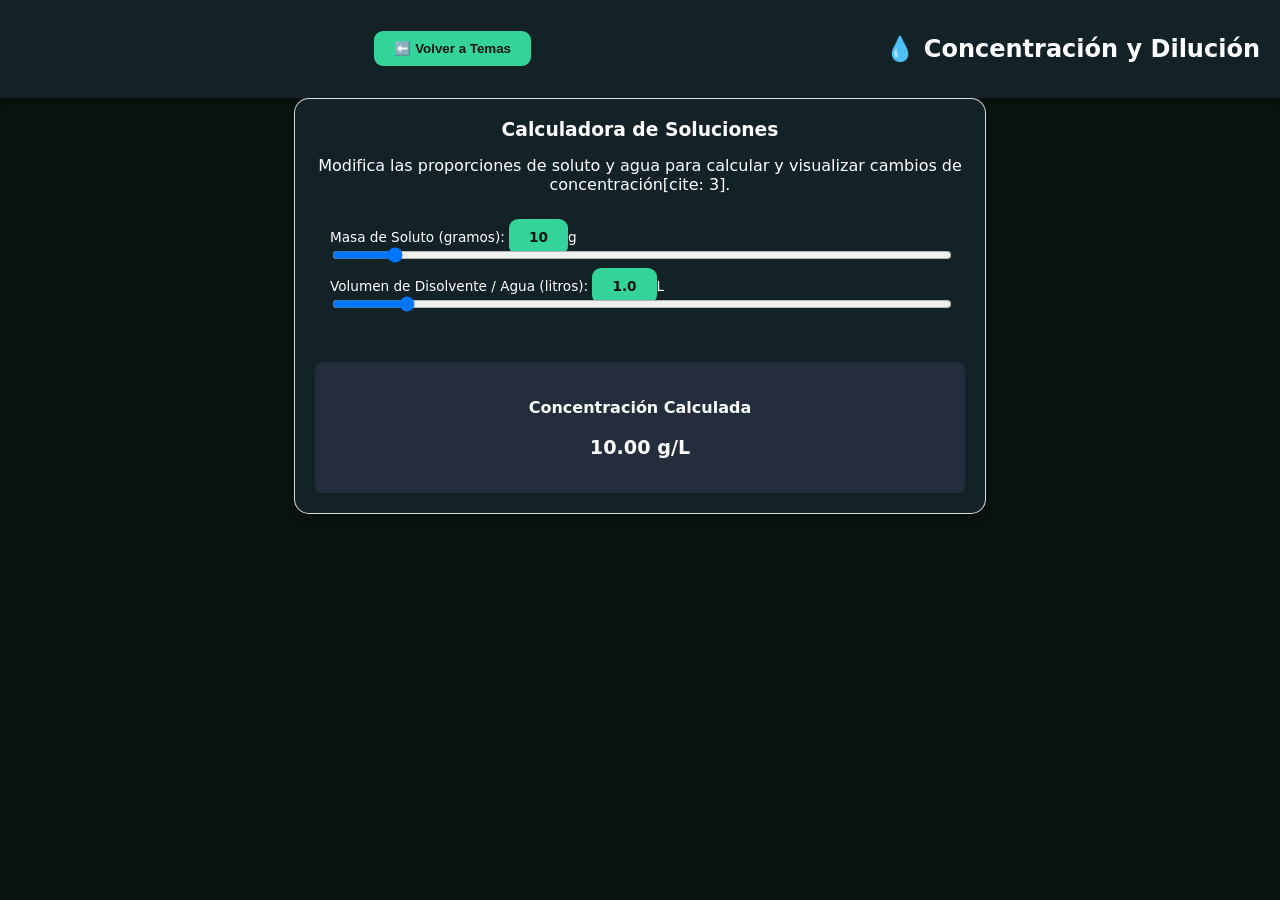
<file: quimica/dilucion.html>
<!DOCTYPE html>
<html lang="es">
<head>
    <meta charset="UTF-8">
    <meta name="viewport" content="width=device-width, initial-scale=1.0">
    <title>Lab - Concentración y Dilución</title>
    <link rel="stylesheet" href="../styles.css">
    <style>
        .experiment-card { max-width: 650px; margin: 0 auto; text-align: left; }
        .experiment-card h3 { text-align: center; color: var(--accent-cyan); margin-bottom: 10px; }
        .box-seccion { background: var(--bg-color); border: 1px solid var(--border-color); padding: 15px; border-radius: 8px; margin-bottom: 20px; }
    </style>
</head>
<body>
    <div id="app-container">
        <nav class="lab-nav">
            <button class="btn-back" onclick="location.href='index.html'">⬅️ Volver a Temas</button>
            <h2>💧 Concentración y Dilución</h2>
        </nav>

        <main class="experiment-card">
            <h3>Calculadora de Soluciones</h3>
            <p style="color: var(--text-secondary); text-align: center; margin-bottom: 20px;">
                Modifica las proporciones de soluto y agua para calcular y visualizar cambios de concentración[cite: 3].
            </p>

            <div class="box-seccion">
                <label style="display:block; font-size: 0.85rem; color: var(--text-secondary);">Masa de Soluto (gramos): <span id="val-soluto">10</span>g</label>
                <input type="range" id="range-soluto" min="1" max="100" value="10" style="width:100%; margin-bottom: 15px;" oninput="calcularDilucion()">

                <label style="display:block; font-size: 0.85rem; color: var(--text-secondary);">Volumen de Disolvente / Agua (litros): <span id="val-agua">1.0</span>L</label>
                <input type="range" id="range-agua" min="0.5" max="5.0" step="0.5" value="1.0" style="width:100%; margin-bottom: 15px;" oninput="calcularDilucion()">
            </div>

            <div style="background: rgba(188, 140, 255, 0.1); border: 1px dashed var(--accent-purple); padding: 15px; border-radius: 8px; text-align: center;">
                <h4 style="color: var(--accent-purple); margin-bottom: 5px;">Concentración Calculada</h4>
                <p id="resultado-concentracion" style="font-size: 1.2rem; font-weight: bold;">10.00 g/L</p>
            </div>
        </main>
    </div>

    <script>
        function calcularDilucion() {
            let soluto = parseFloat(document.getElementById('range-soluto').value);
            let agua = parseFloat(document.getElementById('range-agua').value);

            document.getElementById('val-soluto').innerText = soluto;
            document.getElementById('val-agua').innerText = agua.toFixed(1);

            let concentracion = soluto / agua;
            document.getElementById('resultado-concentracion.innerText' in window ? 'resultado-concentracion' : 'resultado-concentracion').innerText = `${concentracion.toFixed(2)} g/L`;
        }
    </script>
</body>
</html>
</file>
<file: styles.css>
/* =========================================
   Paleta de Colores - VirtuaLab (image_438a98.png)
   ========================================= */
:root {
  --color-fondo-principal: #0a130f; /* Verde azulado oscuro (fondo del logo) */
  --color-fondo-secundario: #122226; /* Verde azulado claro (fondo del icono) */
  --color-texto-blanco: #ffffff;    /* Texto "Virtua" y ajolote */
  --color-acento-amarillo: #34d399; /* Texto "Lab" */
  --color-sombra: rgba(0, 0, 0, 0.3);
}

/* =========================================
   Estilos Base (Tema Oscuro y Tipografía)
   ========================================= */
body {
  background-color: var(--color-fondo-principal);
  color: var(--color-texto-blanco);
  font-family: system-ui, -apple-system, sans-serif;
  margin: 0;
  padding: 0;
  box-sizing: border-box;
}

/* Encabezados y Barras de Navegación */
header, nav {
  background-color: var(--color-fondo-secundario);
  color: var(--color-texto-blanco);
  padding: 15px 20px;
  box-shadow: 0 4px 6px var(--color-sombra);
  display: flex;
  flex-wrap: wrap; /* Permite que los elementos se acomoden en pantallas pequeñas */
  align-items: center;
  justify-content: space-between;
}

header h1, header h2, h3 {
  margin: 0;
  color: var(--color-texto-blanco);
}


/* Clase de utilidad para resaltar texto como en el logo */
.texto-resaltado {
  color: var(--color-acento-amarillo);
}

/* =========================================
   Estructura de Contenidos y Botones
   ========================================= */
main, .contenedor, .panel-info, .subject-card {
  background-color: var(--color-fondo-secundario);
  border: 1px solid rgba(255, 255, 255, 0.842);
  border-radius: 15px;
  padding: 20px;
  margin: 15px auto;
  max-width: 1200px;
  width: 75%;
  flex-direction: column;

  box-shadow: 0 4px 8px var(--color-sombra);
}

button, .btn, span {
  background-color: var(--color-acento-amarillo);
  color: var(--color-fondo-principal);
  border: none;
  padding: 10px 20px;
  border-radius: 9px;
  margin: 15px auto;
  font-weight: bold;
  cursor: pointer;
  transition: background-color 0.2s ease, transform 0.1s ease;
  text-decoration: none;
  display: INLINE;
}

button:hover, .btn:hover {
  background-color: #f0c055;
  transform: translateY(-2px);
}

/* =========================================
   Diseño Responsivo (Celulares y Tablets)
   ========================================= */
@media (max-width: 768px) {
  header, nav {
    flex-direction: column;
    text-align: center;
    gap: 10px;
    padding: 15px 10px;
  }
  
  main, .contenedor, .panel-info, .subject-card {
    width: 80%;
    padding: 15px;
    margin: 10px auto;
  }
  
  button, .btn, span {
    width: 100%;
    margin-top: 10px;
    padding: 5px; /* Área de toque más amplia para pulgares */
  }
}

/* =========================================
   ZONA PROTEGIDA: ANIMACIONES DEL LABORATORIO
   Asegúrate de dejar intacto todo el CSS original
   que controla el Canvas, los matraces, mecheros 
   y las anim
</file>
